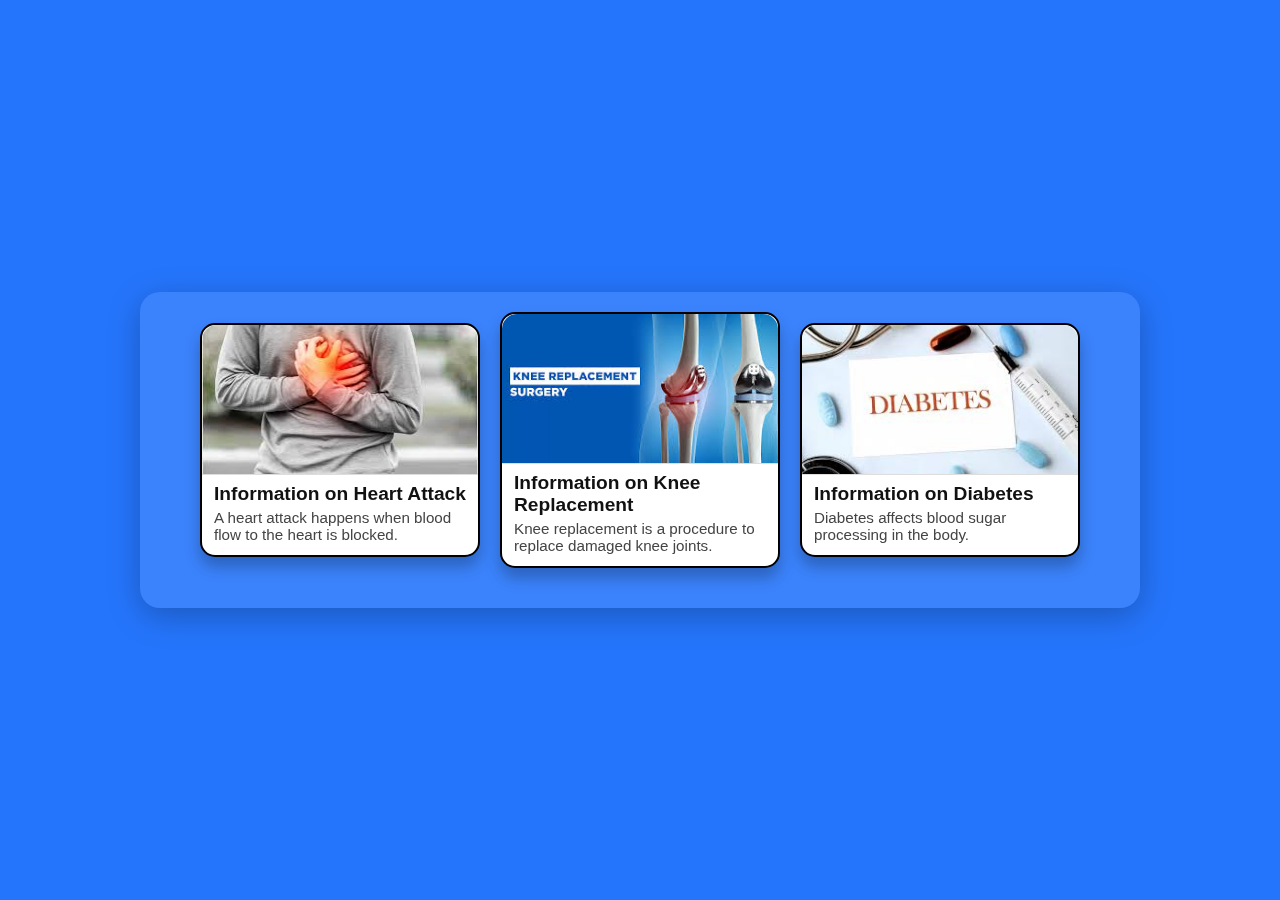
<file: index.html>
<!DOCTYPE html>
<html lang="en">
<head>
    <meta charset="UTF-8">
    <meta name="viewport" content="width=device-width, initial-scale=1.0">
    <title>HeathCare</title>
    <link rel="stylesheet" href="style.css">
</head>
<body>
    <div id="wrapper">
        <div id="div">
            <a href="./information/heartAttack.html">
            <div id="heartAttack">
                
                <img src="./img/heartAttack Image.jpeg" alt="heartAttackImage">
                <h4>Information on Heart Attack</h4>
                <p>A heart attack happens when blood flow to the heart is blocked.</p>
                

            </div>
        </a>
        <a href="./information/knee_replacement.html">
            <div id="knee_replacement">
               
                <img src="./img/knee_replacementImage.jpeg" alt="knee_replacementImage">
                <h4>Information on Knee Replacement</h4>
                <p>Knee replacement is a procedure to replace damaged knee joints.</p>
                

            </div>
        </a>
        <a href="./information/diabetes.html">
            <div id="diabetes">
               
                <img src="./img/Diabetes image.jpeg" alt="diabetesImage">
               <h4>Information on Diabetes</h4>
                <p>Diabetes affects blood sugar processing in the body.</p>
               

            </div>
        </a>

        </div>
    </div>
</body>
</html>
</file>
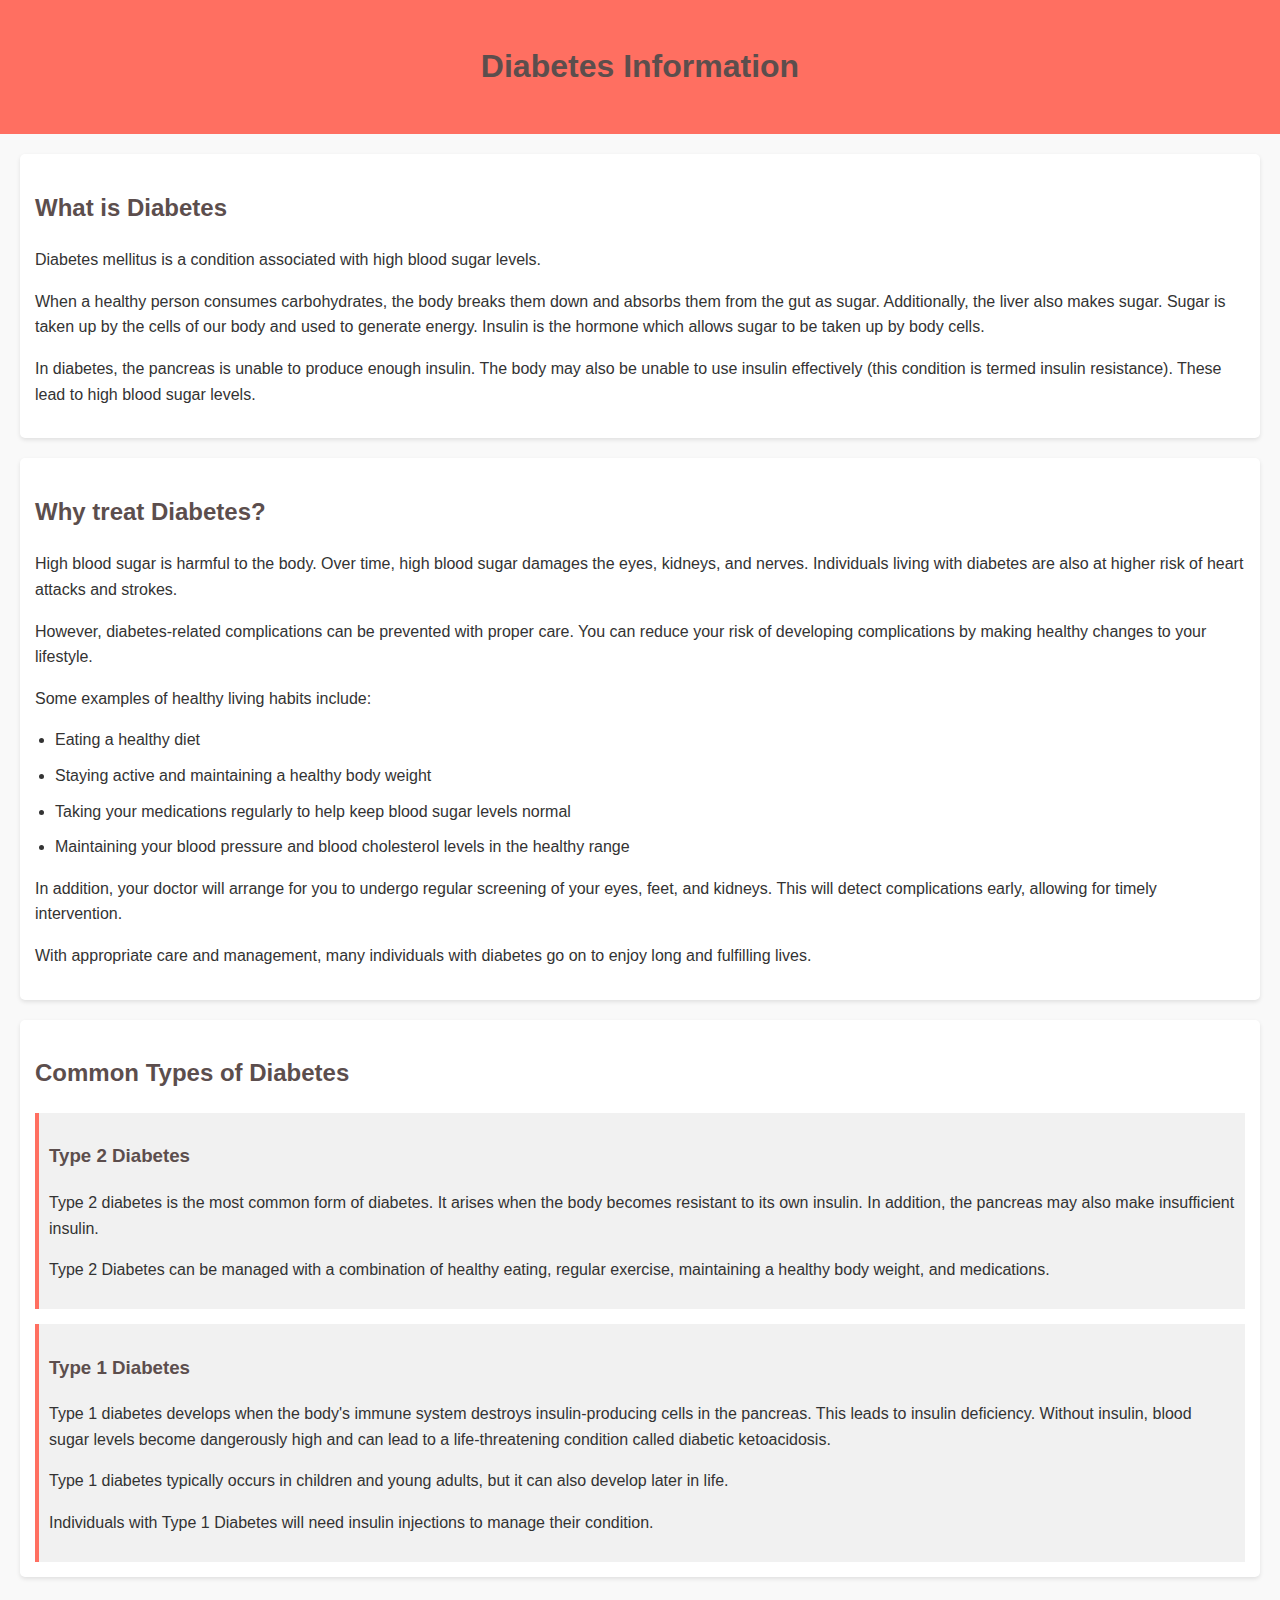
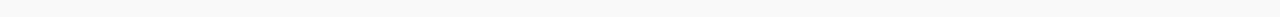
<file: information/diabetes.html>
<!DOCTYPE html>
<html lang="en">

<head>
    <meta charset="UTF-8">
    <meta name="viewport" content="width=device-width, initial-scale=1.0">
    <title>Diabetes Information</title>
    <style>
        body {
            font-family: Arial, sans-serif;
            line-height: 1.6;
            margin: 0;
            padding: 0;
            background-color: #f9f9f9;
            color: #333;
        }

        header {
            background-color: #ff6f61;
            color: rgb(26, 22, 22);
            padding: 20px 10px;
            text-align: center;
        }

        main {
            padding: 20px;
        }

        section {
            margin-bottom: 20px;
            padding: 15px;
            background-color: #fff;
            border-radius: 5px;
            box-shadow: 0 2px 4px rgba(0, 0, 0, 0.1);
        }

        h1, h2, h3 {
            color: #5c4e4d;
        }

        ul {
            padding-left: 20px;
        }

        ul li {
            margin-bottom: 10px;
        }

        article {
            margin-top: 15px;
            padding: 10px;
            background-color: #f1f1f1;
            border-left: 4px solid #ff6f61;
        }
    </style>
</head>

<body>
    <header>
        <h1>Diabetes Information</h1>
    </header>
    <main>
        <section>
            <h2>What is Diabetes</h2>
            <p>
                Diabetes mellitus is a condition associated with high blood sugar levels.
            </p>
            <p>
                When a healthy person consumes carbohydrates, the body breaks them down and absorbs them from the gut as sugar. Additionally, the liver also makes sugar. Sugar is taken up by the cells of our body and used to generate energy.
                Insulin is the hormone which allows sugar to be taken up by body cells.
            </p>
            <p>
                In diabetes, the pancreas is unable to produce enough insulin. The body may also be unable to use insulin effectively (this condition is termed insulin resistance). These lead to high blood sugar levels.
            </p>
        </section>

        <section>
            <h2>Why treat Diabetes?</h2>
            <p>
                High blood sugar is harmful to the body. Over time, high blood sugar damages the eyes, kidneys, and nerves. Individuals living with diabetes are also at higher risk of heart attacks and strokes.
            </p>
            <p>
                However, diabetes-related complications can be prevented with proper care. You can reduce your risk of developing complications by making healthy changes to your lifestyle.
            </p>
            <p>Some examples of healthy living habits include:</p>
            <ul>
                <li>Eating a healthy diet</li>
                <li>Staying active and maintaining a healthy body weight</li>
                <li>Taking your medications regularly to help keep blood sugar levels normal</li>
                <li>Maintaining your blood pressure and blood cholesterol levels in the healthy range</li>
            </ul>
            <p>
                In addition, your doctor will arrange for you to undergo regular screening of your eyes, feet, and kidneys. This will detect complications early, allowing for timely intervention.
            </p>
            <p>
                With appropriate care and management, many individuals with diabetes go on to enjoy long and fulfilling lives.
            </p>
        </section>

        <section>
            <h2>Common Types of Diabetes</h2>
            <article>
                <h3>Type 2 Diabetes</h3>
                <p>
                    Type 2 diabetes is the most common form of diabetes. It arises when the body becomes resistant to its own insulin. In addition, the pancreas may also make insufficient insulin.
                </p>
                <p>
                    Type 2 Diabetes can be managed with a combination of healthy eating, regular exercise, maintaining a healthy body weight, and medications.
                </p>
            </article>

            <article>
                <h3>Type 1 Diabetes</h3>
                <p>
                    Type 1 diabetes develops when the body's immune system destroys insulin-producing cells in the pancreas. This leads to insulin deficiency. Without insulin, blood sugar levels become dangerously high and can lead to a life-threatening condition called diabetic ketoacidosis.
                </p>
                <p>
                    Type 1 diabetes typically occurs in children and young adults, but it can also develop later in life.
                </p>
                <p>
                    Individuals with Type 1 Diabetes will need insulin injections to manage their condition.
                </p>
            </article>
        </section>
    </main>
</body>

</html>
</file>
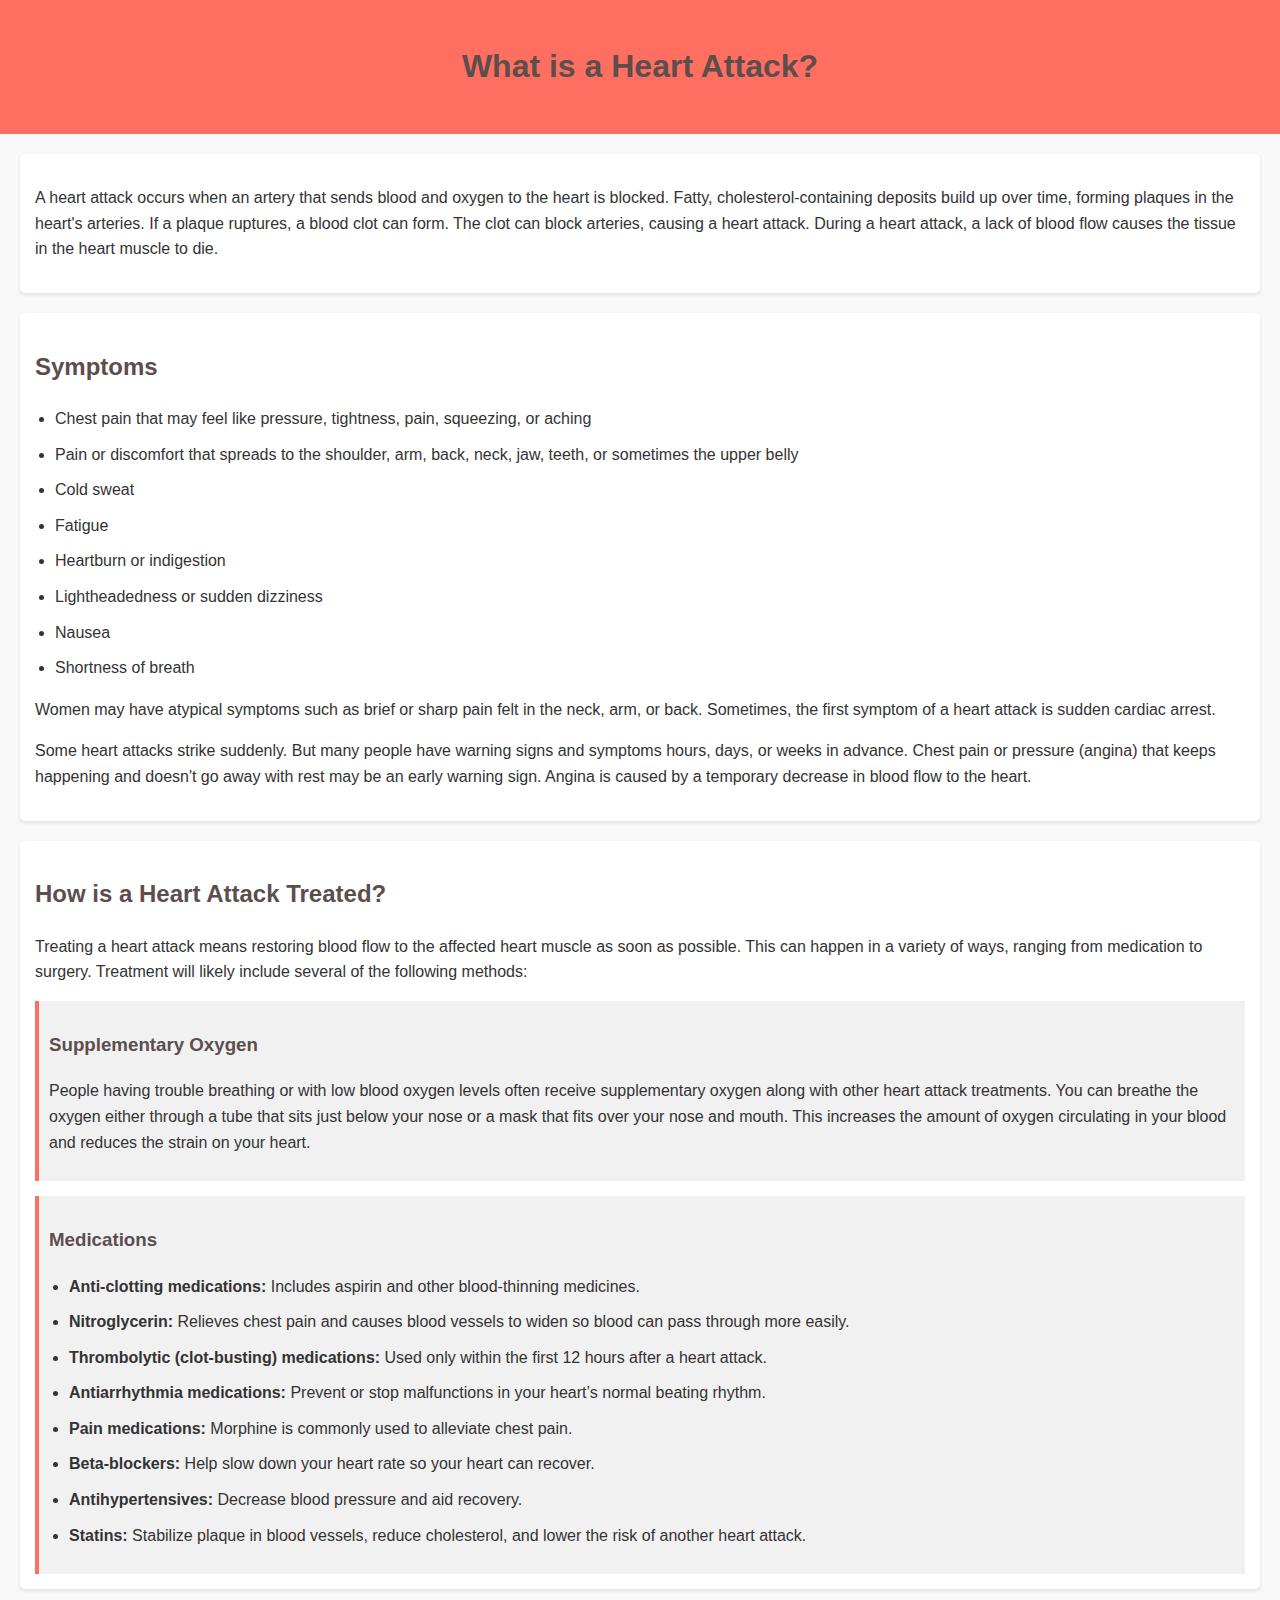
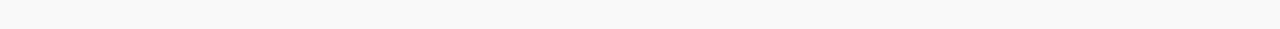
<file: information/heartAttack.html>
<!DOCTYPE html>
<html lang="en">

<head>
    <meta charset="UTF-8">
    <meta name="viewport" content="width=device-width, initial-scale=1.0">
    <title>Heart Attack Information</title>
    <style>
        body {
            font-family: Arial, sans-serif;
            line-height: 1.6;
            margin: 0;
            padding: 0;
            background-color: #f9f9f9;
            color: #333;
        }

        header {
            background-color: #ff6f61;
            color: rgb(26, 22, 22);
            padding: 20px 10px;
            text-align: center;
        }

        main {
            padding: 20px;
        }

        section {
            margin-bottom: 20px;
            padding: 15px;
            background-color: #fff;
            border-radius: 5px;
            box-shadow: 0 2px 4px rgba(0, 0, 0, 0.1);
        }

        h1, h2, h3 {
            color: #5c4e4d;
        }

        ul {
            padding-left: 20px;
        }

        ul li {
            margin-bottom: 10px;
        }

        article {
            margin-top: 15px;
            padding: 10px;
            background-color: #f1f1f1;
            border-left: 4px solid #ff6f61;
        }
    </style>
</head>

<body>
    <header>
        <h1>What is a Heart Attack?</h1>
    </header>

    <main>
        <section>
            <p>
                A heart attack occurs when an artery that sends blood and oxygen to the heart is blocked. Fatty, cholesterol-containing deposits build up over time, forming plaques in the heart's arteries. 
                If a plaque ruptures, a blood clot can form. The clot can block arteries, causing a heart attack. During a heart attack, a lack of blood flow causes the tissue in the heart muscle to die.
            </p>
        </section>

        <section>
            <h2>Symptoms</h2>
            <ul>
                <li>Chest pain that may feel like pressure, tightness, pain, squeezing, or aching</li>
                <li>Pain or discomfort that spreads to the shoulder, arm, back, neck, jaw, teeth, or sometimes the upper belly</li>
                <li>Cold sweat</li>
                <li>Fatigue</li>
                <li>Heartburn or indigestion</li>
                <li>Lightheadedness or sudden dizziness</li>
                <li>Nausea</li>
                <li>Shortness of breath</li>
            </ul>
            <p>
                Women may have atypical symptoms such as brief or sharp pain felt in the neck, arm, or back. Sometimes, the first symptom of a heart attack is sudden cardiac arrest.
            </p>
            <p>
                Some heart attacks strike suddenly. But many people have warning signs and symptoms hours, days, or weeks in advance. Chest pain or pressure (angina) that keeps happening and doesn't go away with rest may be an early warning sign.
                Angina is caused by a temporary decrease in blood flow to the heart.
            </p>
        </section>

        <section>
            <h2>How is a Heart Attack Treated?</h2>
            <p>
                Treating a heart attack means restoring blood flow to the affected heart muscle as soon as possible. This can happen in a variety of ways, ranging from medication to surgery. Treatment will likely include several of the following methods:
            </p>
            <article>
                <h3>Supplementary Oxygen</h3>
                <p>
                    People having trouble breathing or with low blood oxygen levels often receive supplementary oxygen along with other heart attack treatments. You can breathe the oxygen either through a tube that sits just below your nose or a mask that fits over your nose and mouth. This increases the amount of oxygen circulating in your blood and reduces the strain on your heart.
                </p>
            </article>
            <article>
                <h3>Medications</h3>
                <ul>
                    <li><strong>Anti-clotting medications:</strong> Includes aspirin and other blood-thinning medicines.</li>
                    <li><strong>Nitroglycerin:</strong> Relieves chest pain and causes blood vessels to widen so blood can pass through more easily.</li>
                    <li><strong>Thrombolytic (clot-busting) medications:</strong> Used only within the first 12 hours after a heart attack.</li>
                    <li><strong>Antiarrhythmia medications:</strong> Prevent or stop malfunctions in your heart’s normal beating rhythm.</li>
                    <li><strong>Pain medications:</strong> Morphine is commonly used to alleviate chest pain.</li>
                    <li><strong>Beta-blockers:</strong> Help slow down your heart rate so your heart can recover.</li>
                    <li><strong>Antihypertensives:</strong> Decrease blood pressure and aid recovery.</li>
                    <li><strong>Statins:</strong> Stabilize plaque in blood vessels, reduce cholesterol, and lower the risk of another heart attack.</li>
                </ul>
            </article>
        </section>
    </main>

</body>

</html>
</file>
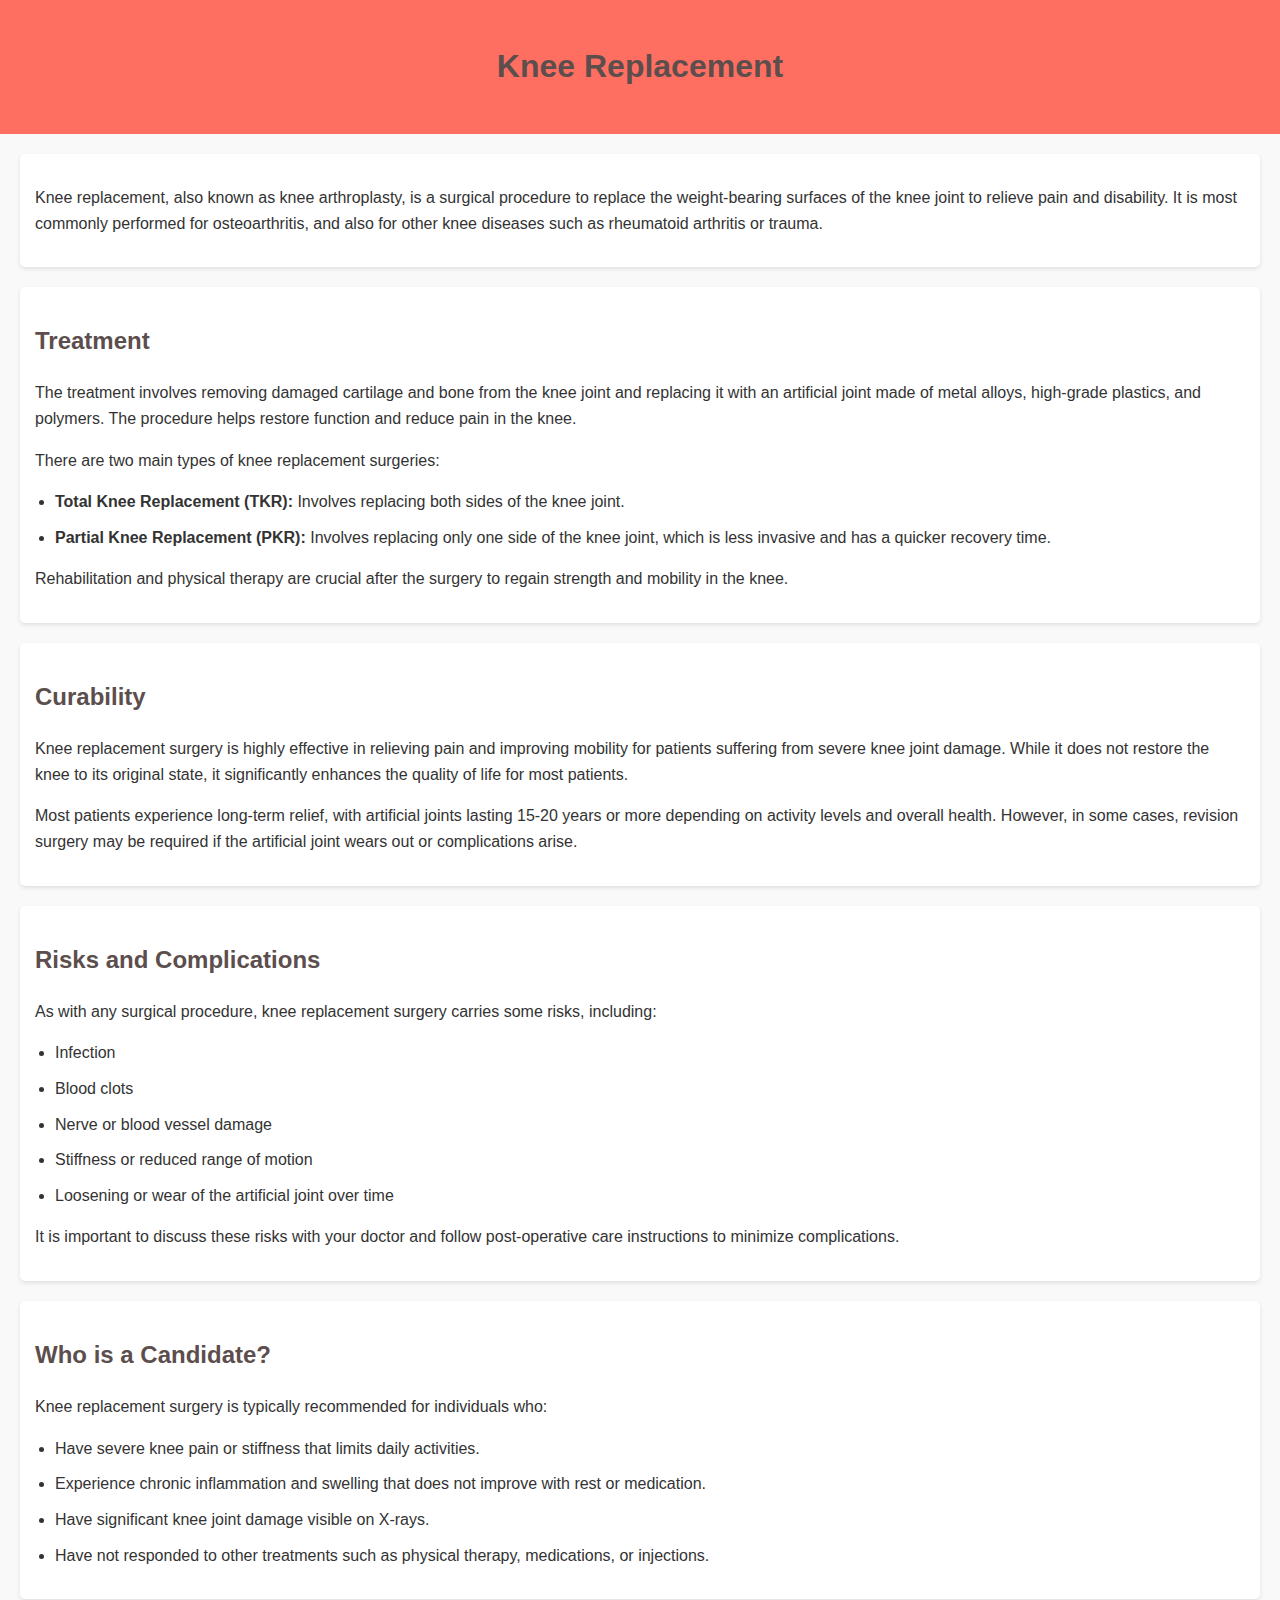
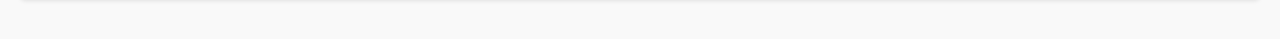
<file: information/knee_replacement.html>
<!DOCTYPE html>
<html lang="en">
<head>
    <meta charset="UTF-8">
    <meta name="viewport" content="width=device-width, initial-scale=1.0">
    <title>Knee Replacement Information</title>
    <style>
        body {
            font-family: Arial, sans-serif;
            line-height: 1.6;
            margin: 0;
            padding: 0;
            background-color: #f9f9f9;
            color: #333;
        }

        header {
            background-color: #ff6f61;
            color: rgb(26, 22, 22);
            padding: 20px 10px;
            text-align: center;
        }

        main {
            padding: 20px;
        }

        section {
            margin-bottom: 20px;
            padding: 15px;
            background-color: #fff;
            border-radius: 5px;
            box-shadow: 0 2px 4px rgba(0, 0, 0, 0.1);
        }

        h1, h2, h3 {
            color: #5c4e4d;
        }

        ul {
            padding-left: 20px;
        }

        ul li {
            margin-bottom: 10px;
        }

        article {
            margin-top: 15px;
            padding: 10px;
            background-color: #f1f1f1;
            border-left: 4px solid #ff6f61;
        }
    </style>
</head>
<body>
    <header>
        <h1>Knee Replacement</h1>
    </header>
    <main>
        <section>
            <p>Knee replacement, also known as knee arthroplasty, is a surgical procedure to replace the weight-bearing surfaces of the knee joint to relieve pain and disability. It is most commonly performed for osteoarthritis, and also for other knee diseases such as rheumatoid arthritis or trauma.</p>
        </section>

        <section>
            <h2>Treatment</h2>
            <p>The treatment involves removing damaged cartilage and bone from the knee joint and replacing it with an artificial joint made of metal alloys, high-grade plastics, and polymers. The procedure helps restore function and reduce pain in the knee.</p>
            <p>There are two main types of knee replacement surgeries:</p>
            <ul>
                <li><strong>Total Knee Replacement (TKR):</strong> Involves replacing both sides of the knee joint.</li>
                <li><strong>Partial Knee Replacement (PKR):</strong> Involves replacing only one side of the knee joint, which is less invasive and has a quicker recovery time.</li>
            </ul>
            <p>Rehabilitation and physical therapy are crucial after the surgery to regain strength and mobility in the knee.</p>
        </section>

        <section>
            <h2>Curability</h2>
            <p>Knee replacement surgery is highly effective in relieving pain and improving mobility for patients suffering from severe knee joint damage. While it does not restore the knee to its original state, it significantly enhances the quality of life for most patients.</p>
            <p>Most patients experience long-term relief, with artificial joints lasting 15-20 years or more depending on activity levels and overall health. However, in some cases, revision surgery may be required if the artificial joint wears out or complications arise.</p>
        </section>

        <section>
            <h2>Risks and Complications</h2>
            <p>As with any surgical procedure, knee replacement surgery carries some risks, including:</p>
            <ul>
                <li>Infection</li>
                <li>Blood clots</li>
                <li>Nerve or blood vessel damage</li>
                <li>Stiffness or reduced range of motion</li>
                <li>Loosening or wear of the artificial joint over time</li>
            </ul>
            <p>It is important to discuss these risks with your doctor and follow post-operative care instructions to minimize complications.</p>
        </section>

        <section>
            <h2>Who is a Candidate?</h2>
            <p>Knee replacement surgery is typically recommended for individuals who:</p>
            <ul>
                <li>Have severe knee pain or stiffness that limits daily activities.</li>
                <li>Experience chronic inflammation and swelling that does not improve with rest or medication.</li>
                <li>Have significant knee joint damage visible on X-rays.</li>
                <li>Have not responded to other treatments such as physical therapy, medications, or injections.</li>
            </ul>
        </section>
    </main>
</body>
</html>
</file>
<file: style.css>
* {
    margin: 0;
    padding: 0;
    box-sizing: border-box;
}

body {
    font-family: 'Segoe UI', Tahoma, Geneva, Verdana, sans-serif;
    background: linear-gradient(to right, #2575fc, #2575fc);
    color: #333;
}

/* Remove blue underline from links */
a {
    text-decoration: none;
    color: inherit;
}

#wrapper {
    min-height: 100dvh;
    width: 100%;
    display: flex;
    justify-content: center;
    align-items: center;
    padding: 20px;
}

#div {
    background-color: rgba(255, 255, 255, 0.1);
    backdrop-filter: blur(12px);
    border-radius: 20px;
    padding: 20px;
    display: flex;
    justify-content: center;
    align-items: center;
    gap: 20px;
    flex-wrap: wrap;
    box-shadow: 0 8px 32px rgba(0, 0, 0, 0.25);
    transition: all 0.3s ease;
    max-width: 1000px;
    width: 100%;
}

/* Cards */
#heartAttack,
#knee_replacement,
#diabetes {
    border: 2px solid black;
    height: auto;
    width: 280px;
    display: flex;
    flex-direction: column;
    border-radius: 15px;
    background-color: #ffffff;
    overflow: hidden;
    box-shadow: 0px 10px 15px rgba(0, 0, 0, 0.25);
    transition: transform 0.3s ease, box-shadow 0.3s ease;
    margin-bottom: 20px; /* Added space between cards */
}

#heartAttack:hover,
#knee_replacement:hover,
#diabetes:hover {
    transform: translateY(-10px);
    box-shadow: 0px 20px 30px rgba(0, 0, 0, 0.35);
}

img {
    height: 150px;
    object-fit: cover;
    border-radius: 15px 15px 0 0;
    border-bottom: 1px solid #ddd;
    width: 100%;
}

h4 {
    font-weight: bold;
    font-size: 1.2rem;
    padding: 8px 12px 4px;
    color: #111;
}

p {
    padding: 0 12px 12px;
    font-size: 0.95rem;
    color: #444;
}

/* Mobile responsiveness */
@media (max-width: 1024px) {
    #div {
        gap: 20px;
    }

    #heartAttack,
    #knee_replacement,
    #diabetes {
        width: 45%;
    }
}

@media (max-width: 768px) {
    #div {
        flex-direction: column;
        padding: 20px;
        gap: 20px;
    }

    #heartAttack,
    #knee_replacement,
    #diabetes {
        width: 90%;
        height: auto;
    }

    img {
        height: 180px;
    }

    h4 {
        font-size: 1.1rem;
    }

    p {
        font-size: 0.9rem;
    }
}

@media (max-width: 480px) {
    #heartAttack,
    #knee_replacement,
    #diabetes {
        width: 100%;
        height: auto;
    }

    img {
        height: 160px;
    }

    h4 {
        font-size: 1rem;
    }

    p {
        font-size: 0.85rem;
    }
}
</file>
